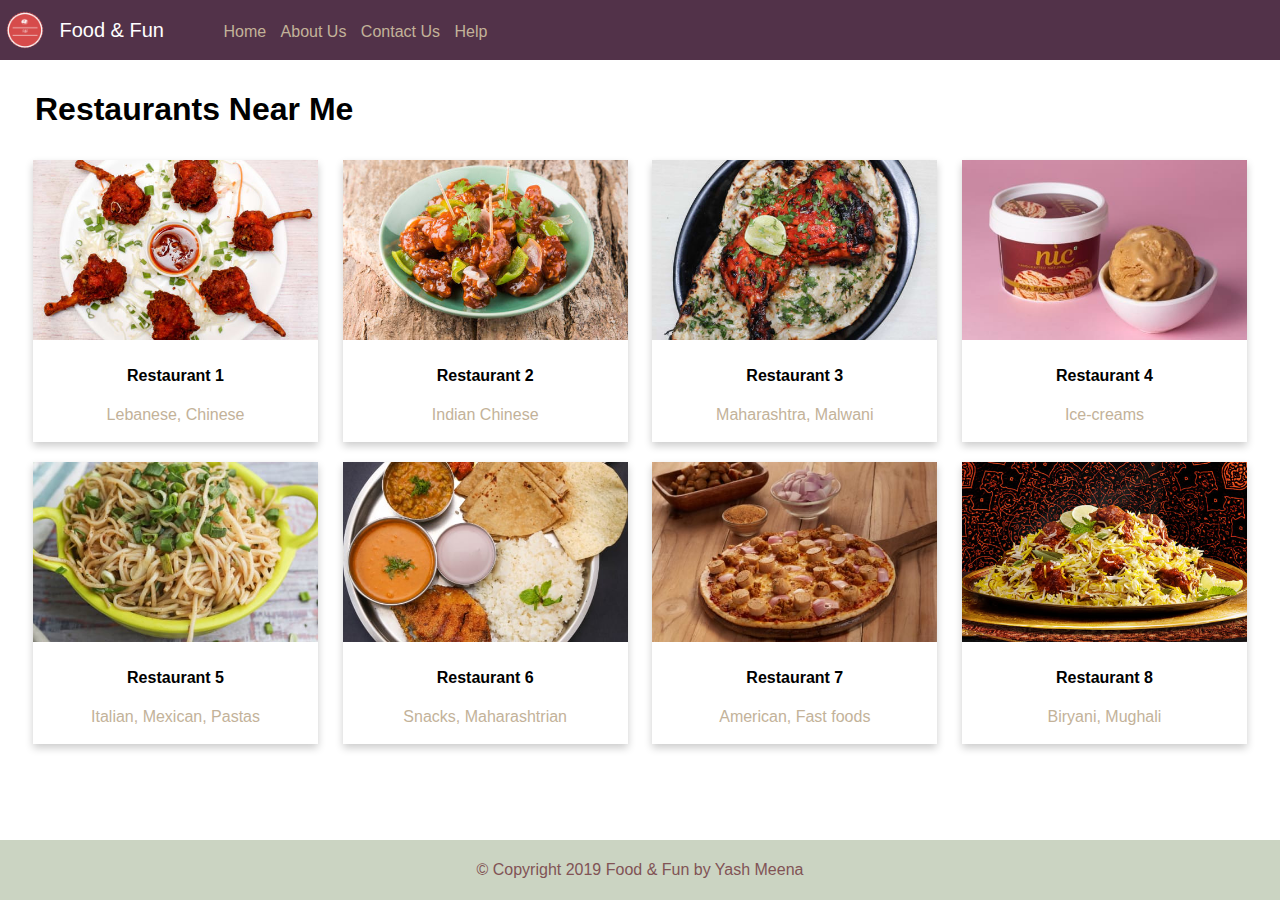
<file: index.html>
<!DOCTYPE html>
<html>
<head>
	
	<title>Food & Fun</title>
	<link rel="icon" href="./images/logo.png" type="image/png" sizes="16x16">
	<link rel="stylesheet" type="text/css" href="./css/main.css">
</head>
<body>
	<header>
		<span class="block1">
			<img src="./images/logo.png" class="logo">
			<span class="title"><a href="./index.html">Food & Fun</a></span>
		</span>
		<span class="block2">
			<span class="nav"><a href="./index.html">Home</a></span>
			<span class="nav"><a href="./aboutus.html">About Us</a></span>
			<span class="nav"><a href="./contactus.html">Contact Us</a></span>
			<span class="nav"><a href="./help.html">Help</a></span>
		</span>			
	</header>
	<div class="container">
		<h1>Restaurants Near Me</h1>
		<div class="content">
			<div class="card">
				<a href="./menu1.html">
					<img src="./images/img1.jpg" alt="Avatar" style="width:100%">
				  	<div class="card-content">
				    	<h4><b>Restaurant 1</b></h4>
				    	<p>Lebanese, Chinese</p>
				    </div>
				</a>
			  
			</div>
			<div class="card">
				<a href="./menu2.html">
			  <img src="./images/img2.jpg" alt="Avatar" style="width:100%">
			  <div class="card-content">
			    <h4><b>Restaurant 2</b></h4>
			    <p>Indian Chinese</p>
			  </div>
			  </a>
			</div>
			<div class="card">
				<a href="./menu3.html">
			  <img src="./images/img3.jpg" alt="Avatar" style="width:100%">
			  <div class="card-content">
			    <h4><b>Restaurant 3</b></h4>
			    <p>Maharashtra, Malwani</p>
			  </div>
			  </a>
			</div>
			<div class="card">
				<a href="./menu4.html">
			  <img src="./images/img4.jpg" alt="Avatar" style="width:100%">
			  <div class="card-content">
			    <h4><b>Restaurant 4</b></h4>
			    <p>Ice-creams</p>
			  </div>
			  </a>
			</div>
			<div class="card">
				<a href="./menu5.html">
			  <img src="./images/img5.jpg" alt="Avatar" style="width:100%">
			  <div class="card-content">
			    <h4><b>Restaurant 5</b></h4>
			    <p>Italian, Mexican, Pastas</p>
			  </div>
			  </a>
			</div>
			<div class="card">
				<a href="./menu6.html">
			  <img src="./images/img6.jpg" alt="Avatar" style="width:100%">
			  <div class="card-content">
			    <h4><b>Restaurant 6</b></h4>
			    <p>Snacks, Maharashtrian</p>
			  </div>
			  </a>
			</div>
			<div class="card">
				<a href="./menu7.html">
			  <img src="./images/img7.jpg" alt="Avatar" style="width:100%">
			  <div class="card-content">
			    <h4><b>Restaurant 7</b></h4>
			    <p>American, Fast foods</p>
			  </div>
			  </a>
			</div>
			<div class="card">
				<a href="./menu8.html">
			  <img src="./images/img8.jpg" alt="Avatar" style="width:100%">
			  <div class="card-content">
			    <h4><b>Restaurant 8</b></h4>
			    <p>Biryani, Mughali</p>
			  </div>
			</a>
			</div>
		</div>
	</div>
	<footer>
		<p>© Copyright 2019 Food & Fun by Yash Meena</p>
	</footer>

</body>
</html>
</file>
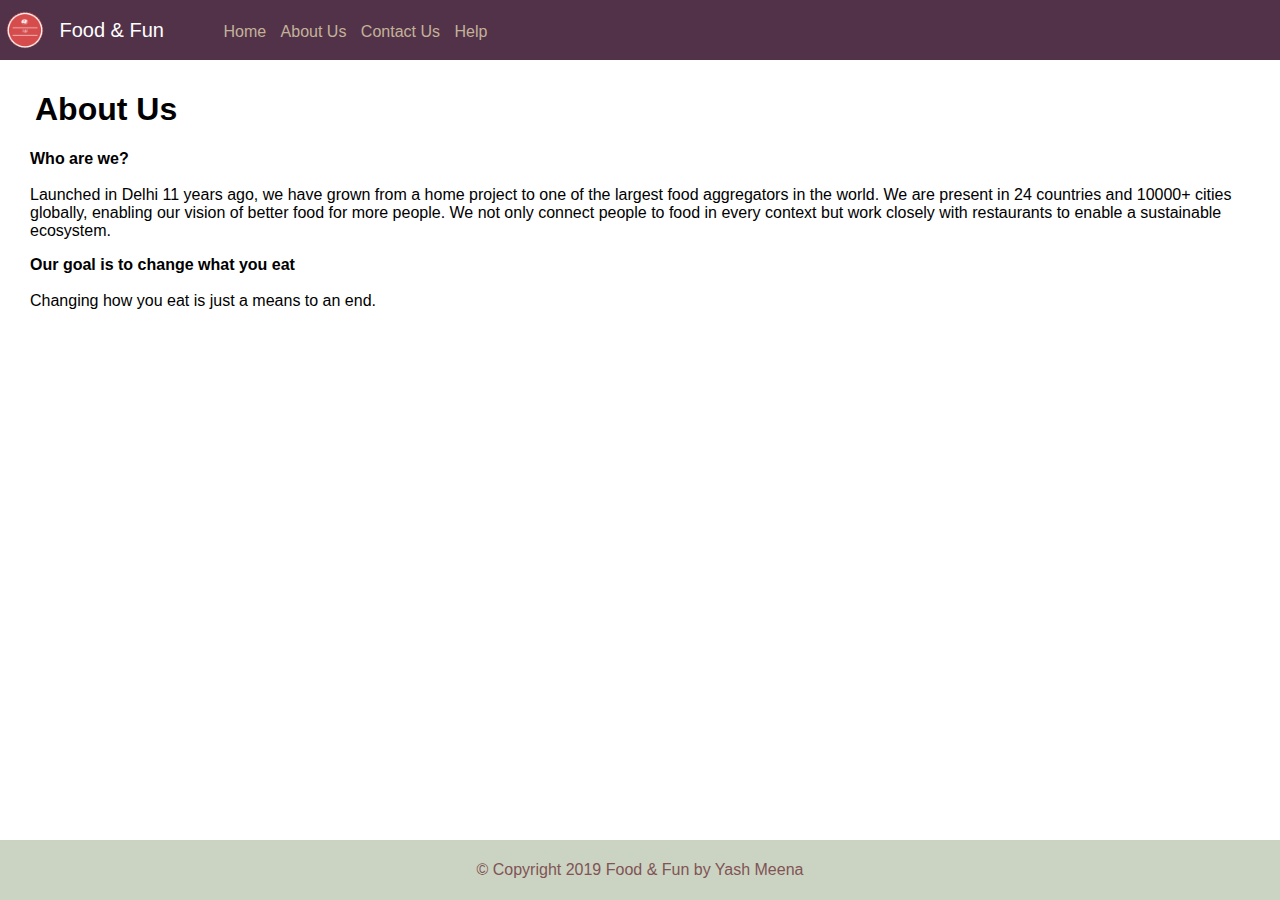
<file: aboutus.html>
<!DOCTYPE html>
<html>
<head>
	<title>Food & Fun</title>
	<link rel="icon" href="./images/logo.png" type="image/png" sizes="16x16">
	<link rel="stylesheet" type="text/css" href="./css/main.css">
</head>
<body>
	<header>
		<span class="block1">
			<img src="./images/logo.png" class="logo">
			<span class="title"><a href="./index.html">Food & Fun</a></span>
		</span>
		<span class="block2">
			<span class="nav"><a href="./index.html">Home</a></span>
			<span class="nav"><a href="./aboutus.html">About Us</a></span>
			<span class="nav"><a href="./contactus.html">Contact Us</a></span>
			<span class="nav"><a href="./help.html">Help</a></span>
		</span>			
	</header>
	<div class="container">
		<h1>About Us</h1>
		<div class="menu-content">
			<p><b>Who are we?</b><br/><br/>
Launched in Delhi 11 years ago, we have grown from a home project to one of the largest food aggregators in the world. We are present in 24 countries and 10000+ cities globally, enabling our vision of better food for more people. We not only connect people to food in every context but work closely with restaurants to enable a sustainable ecosystem.</p>
<p>
	<b>Our goal is to change what you eat</b><br/><br/>
Changing how you eat is just a means to an end.
</p>
		</div>
	</div>
	<footer>
		<p>© Copyright 2019 Food & Fun by Yash Meena</p>
	</footer>

</body>
</html>
</file>
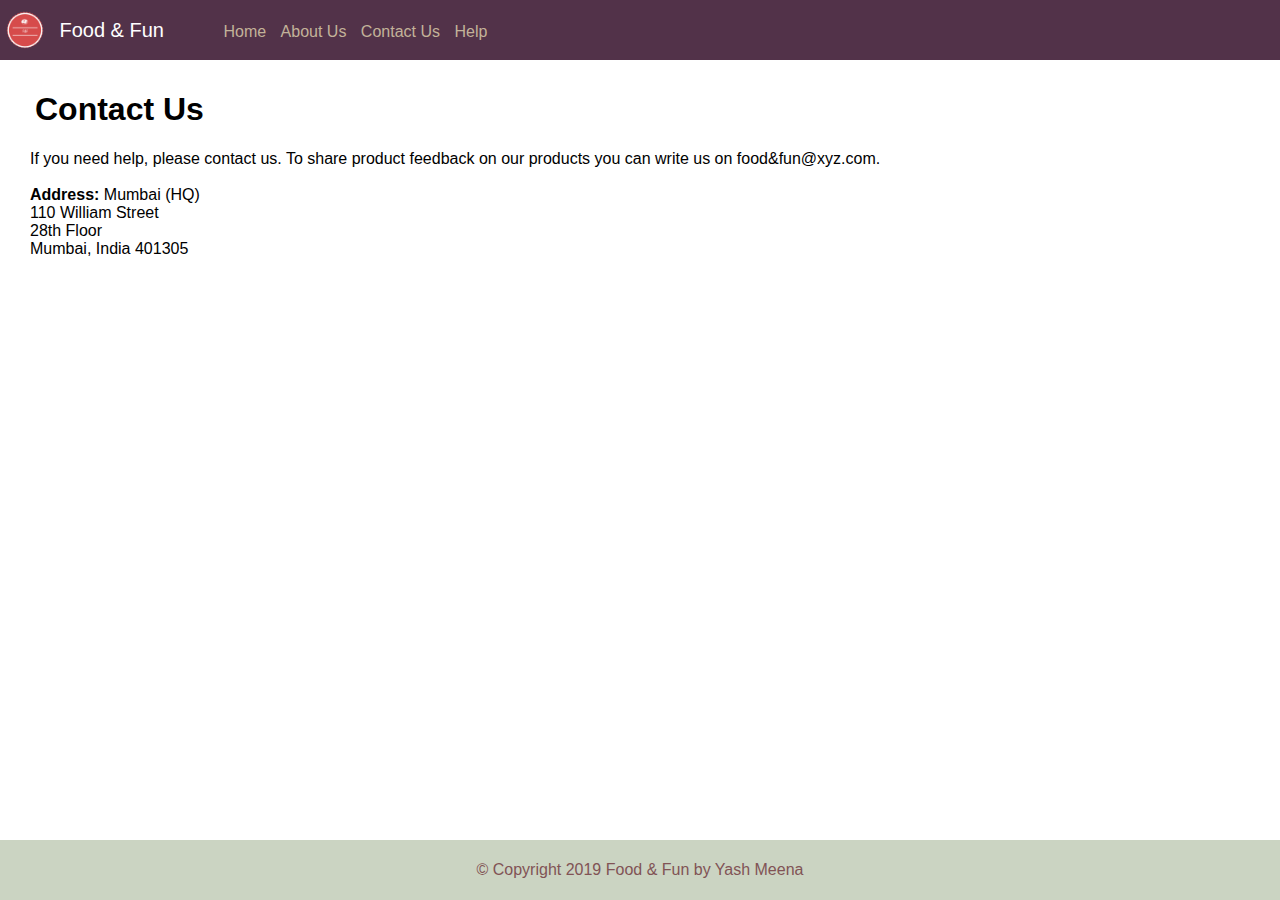
<file: contactus.html>
<!DOCTYPE html>
<html>
<head>
	<title>Food & Fun</title>
	<link rel="icon" href="./images/logo.png" type="image/png" sizes="16x16">
	<link rel="stylesheet" type="text/css" href="./css/main.css">
</head>
<body>
	<header>
		<span class="block1">
			<img src="./images/logo.png" class="logo">
			<span class="title"><a href="./index.html">Food & Fun</a></span>
		</span>
		<span class="block2">
			<span class="nav"><a href="./index.html">Home</a></span>
			<span class="nav"><a href="./aboutus.html">About Us</a></span>
			<span class="nav"><a href="./contactus.html">Contact Us</a></span>
			<span class="nav"><a href="./help.html">Help</a></span>
		</span>		
	</header>
	<div class="container">
		<h1>Contact Us</h1>
		<div class="menu-content">
			If you need help, please contact us. To share product feedback on our products you can write us on food&fun@xyz.com.<br/><br/>
			<b>Address: </b>
			Mumbai (HQ)<br/>
			110 William Street<br/>
			28th Floor<br/>
			Mumbai, India 401305
		</div>
	</div>
	<footer>
		<p>© Copyright 2019 Food & Fun by Yash Meena</p>
	</footer>

</body>
</html>
</file>
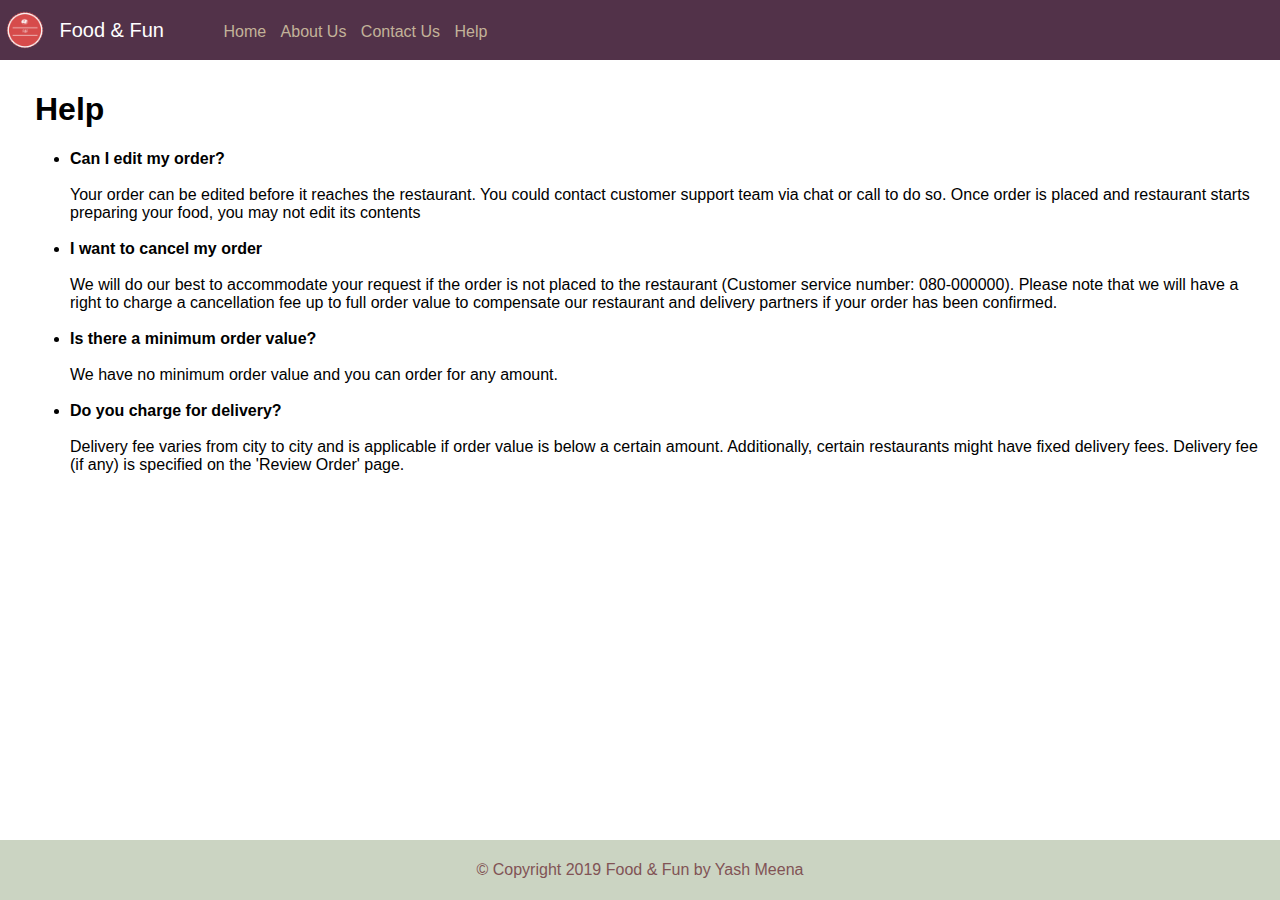
<file: help.html>
<!DOCTYPE html>
<html>
<head>
	<title>Food & Fun</title>
	<link rel="icon" href="./images/logo.png" type="image/png" sizes="16x16">
	<link rel="stylesheet" type="text/css" href="./css/main.css">
</head>
<body>
	<header>
		<span class="block1">
			<img src="./images/logo.png" class="logo">
			<span class="title"><a href="./index.html">Food & Fun</a></span>
		</span>
		<span class="block2">
			<span class="nav"><a href="./index.html">Home</a></span>
			<span class="nav"><a href="./aboutus.html">About Us</a></span>
			<span class="nav"><a href="./contactus.html">Contact Us</a></span>
			<span class="nav"><a href="./help.html">Help</a></span>
		</span>			
	</header>
	<div class="container">
		<h1>Help</h1>
		<div class="menu-content">
			<ul>
				<li><b>Can I edit my order?</b><br/><br/>
Your order can be edited before it reaches the restaurant. You could contact customer support team via chat or call to do so. Once order is placed and restaurant starts preparing your food, you may not edit its contents<br/><br/></li>
<li><b>I want to cancel my order</b><br/><br/>
We will do our best to accommodate your request if the order is not placed to the restaurant (Customer service number: 080-000000). Please note that we will have a right to charge a cancellation fee up to full order value to compensate our restaurant and delivery partners if your order has been confirmed.<br/><br/></li>
<li><b>Is there a minimum order value?</b><br/><br/>
We have no minimum order value and you can order for any amount.<br/><br/></li>
<li><b>Do you charge for delivery?</b><br/><br/>
Delivery fee varies from city to city and is applicable if order value is below a certain amount. Additionally, certain restaurants might have fixed delivery fees. Delivery fee (if any) is specified on the 'Review Order' page.</li>
				
			</ul>
		</div>
	</div>
	<footer>
		<p>© Copyright 2019 Food & Fun by Yash Meena</p>
	</footer>

</body>
</html>
</file>
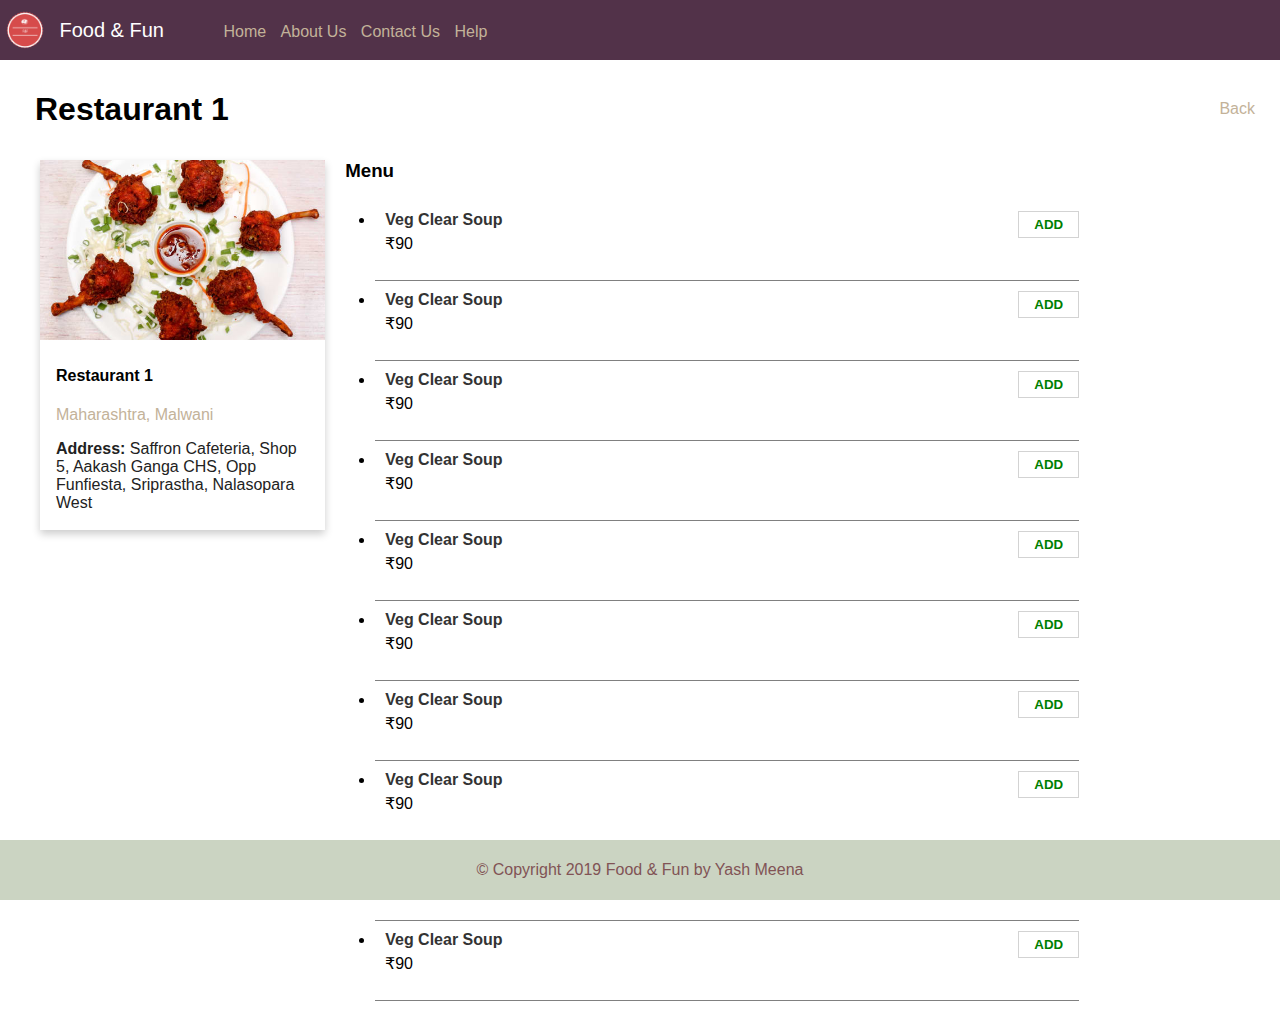
<file: menu1.html>
<!DOCTYPE html>
<html>
<head>
	<title>Food & Fun</title>
	<link rel="icon" href="./images/logo.png" type="image/png" sizes="16x16">
	<link rel="stylesheet" type="text/css" href="./css/main.css">
</head>
<body>
	<header>
		<span class="block1">
			<img src="./images/logo.png" class="logo">
			<span class="title"><a href="./index.html">Food & Fun</a></span>
		</span>
		<span class="block2">
			<span class="nav"><a href="./index.html">Home</a></span>
			<span class="nav"><a href="./aboutus.html">About Us</a></span>
			<span class="nav"><a href="./contactus.html">Contact Us</a></span>
			<span class="nav"><a href="./help.html">Help</a></span>
		</span>			
	</header>
	<div class="container">
		<h1>Restaurant 1</h1>
		<a href="./index.html" class="back">Back</a>
		<div class="menu-content">
			<span class="column1">
				<div class="card">
				  <img src="./images/img1.jpg" alt="Avatar" style="width:100%">
				  <div class="card-content">
				    <h4><b>Restaurant 1</b></h4>
				    <p>Maharashtra, Malwani</p>
				    <p class="info"><b>Address:</b> Saffron Cafeteria, Shop 5, Aakash Ganga CHS, Opp Funfiesta, Sriprastha, Nalasopara West</p>
				  </div>
				</div>
			</span>
			<span class="column2">
				<h3>Menu</h3>
				<div class="menu-items">
					<ul>
						<li><span class="item-name">Veg Clear Soup</span><button>ADD</button><div class="item-price">&#8377;90</div></li>
						<li><span class="item-name">Veg Clear Soup</span><button>ADD</button><div class="item-price">&#8377;90</div></li>
						<li><span class="item-name">Veg Clear Soup</span><button>ADD</button><div class="item-price">&#8377;90</div></li>
						<li><span class="item-name">Veg Clear Soup</span><button>ADD</button><div class="item-price">&#8377;90</div></li>
						<li><span class="item-name">Veg Clear Soup</span><button>ADD</button><div class="item-price">&#8377;90</div></li>
						<li><span class="item-name">Veg Clear Soup</span><button>ADD</button><div class="item-price">&#8377;90</div></li>
						<li><span class="item-name">Veg Clear Soup</span><button>ADD</button><div class="item-price">&#8377;90</div></li>
						<li><span class="item-name">Veg Clear Soup</span><button>ADD</button><div class="item-price">&#8377;90</div></li>
						<li><span class="item-name">Veg Clear Soup</span><button>ADD</button><div class="item-price">&#8377;90</div></li>
						<li><span class="item-name">Veg Clear Soup</span><button>ADD</button><div class="item-price">&#8377;90</div></li>
						
					</ul>


				</div>
			</span>
		</div>
	</div>
	<footer>
		<p>© Copyright 2019 Food & Fun by Yash Meena</p>
	</footer>

</body>
</html>
</file>
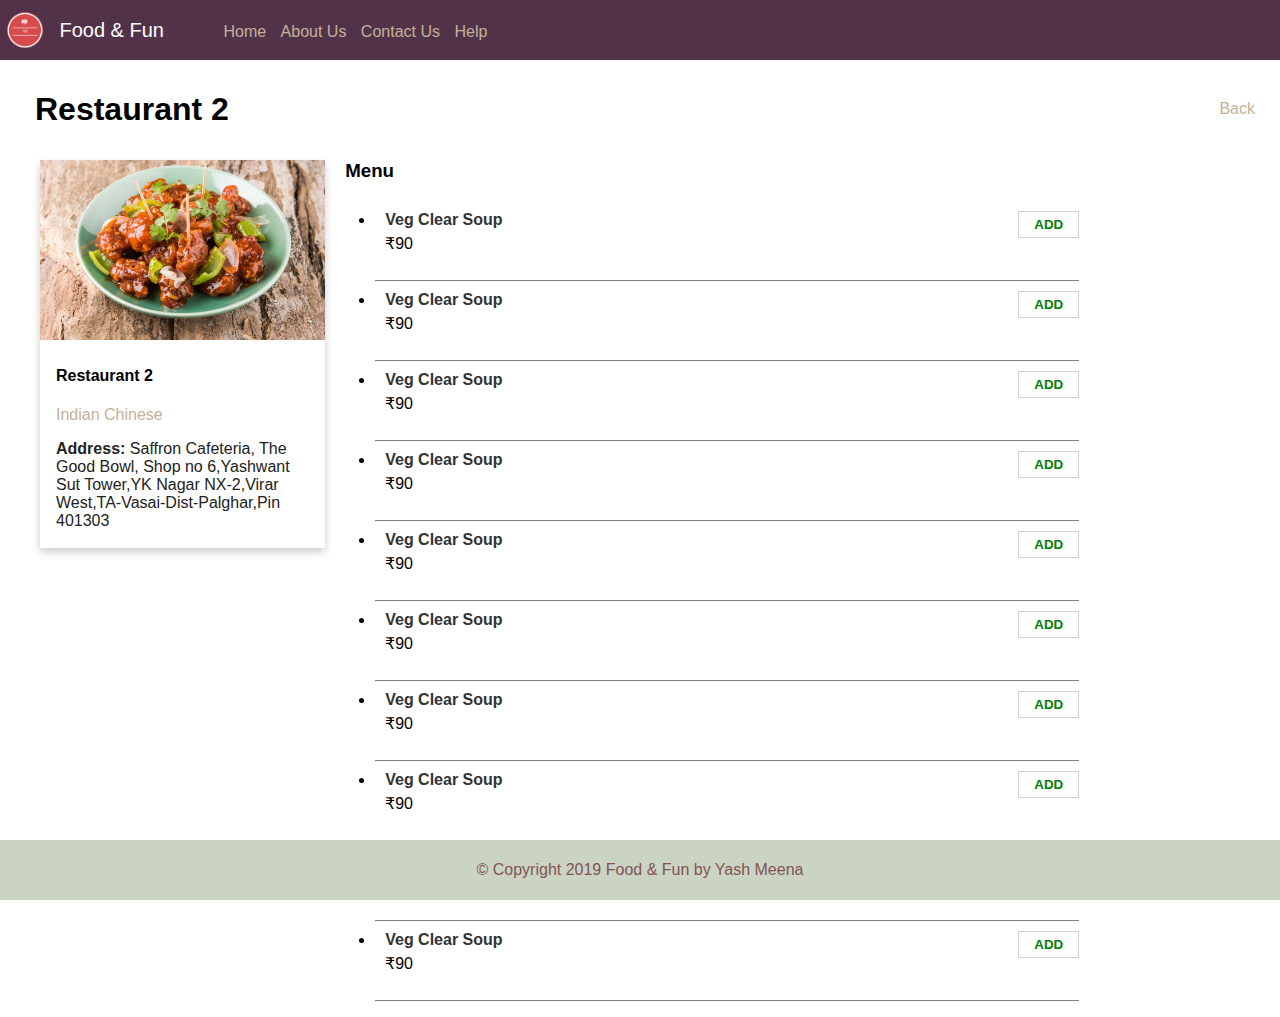
<file: menu2.html>
<!DOCTYPE html>
<html>
<head>
	<title>Food & Fun</title>
	<link rel="icon" href="./images/logo.png" type="image/png" sizes="16x16">
	<link rel="stylesheet" type="text/css" href="./css/main.css">
</head>
<body>
	<header>
		<span class="block1">
			<img src="./images/logo.png" class="logo">
			<span class="title"><a href="./index.html">Food & Fun</a></span>
		</span>
		<span class="block2">
			<span class="nav"><a href="./index.html">Home</a></span>
			<span class="nav"><a href="./aboutus.html">About Us</a></span>
			<span class="nav"><a href="./contactus.html">Contact Us</a></span>
			<span class="nav"><a href="./help.html">Help</a></span>
		</span>			
	</header>
	<div class="container">
		<h1>Restaurant 2</h1>
		<a href="./index.html" class="back">Back</a>
		<div class="menu-content">
			<span class="column1">
				<div class="card">
				  <img src="./images/img2.jpg" alt="Avatar" style="width:100%">
				  <div class="card-content">
				    <h4><b>Restaurant 2</b></h4>
				    <p>Indian Chinese</p>
				    <p class="info"><b>Address:</b> Saffron Cafeteria, The Good Bowl, Shop no 6,Yashwant Sut Tower,YK Nagar NX-2,Virar West,TA-Vasai-Dist-Palghar,Pin 401303</p>
				  </div>
				</div>
			</span>
			<span class="column2">
				<h3>Menu</h3>
				<div class="menu-items">
					<ul>
						<li><span class="item-name">Veg Clear Soup</span><button>ADD</button><div class="item-price">&#8377;90</div></li>
						<li><span class="item-name">Veg Clear Soup</span><button>ADD</button><div class="item-price">&#8377;90</div></li>
						<li><span class="item-name">Veg Clear Soup</span><button>ADD</button><div class="item-price">&#8377;90</div></li>
						<li><span class="item-name">Veg Clear Soup</span><button>ADD</button><div class="item-price">&#8377;90</div></li>
						<li><span class="item-name">Veg Clear Soup</span><button>ADD</button><div class="item-price">&#8377;90</div></li>
						<li><span class="item-name">Veg Clear Soup</span><button>ADD</button><div class="item-price">&#8377;90</div></li>
						<li><span class="item-name">Veg Clear Soup</span><button>ADD</button><div class="item-price">&#8377;90</div></li>
						<li><span class="item-name">Veg Clear Soup</span><button>ADD</button><div class="item-price">&#8377;90</div></li>
						<li><span class="item-name">Veg Clear Soup</span><button>ADD</button><div class="item-price">&#8377;90</div></li>
						<li><span class="item-name">Veg Clear Soup</span><button>ADD</button><div class="item-price">&#8377;90</div></li>
						
					</ul>


				</div>
			</span>
		</div>
	</div>
	<footer>
		<p>© Copyright 2019 Food & Fun by Yash Meena</p>
	</footer>

</body>
</html>
</file>
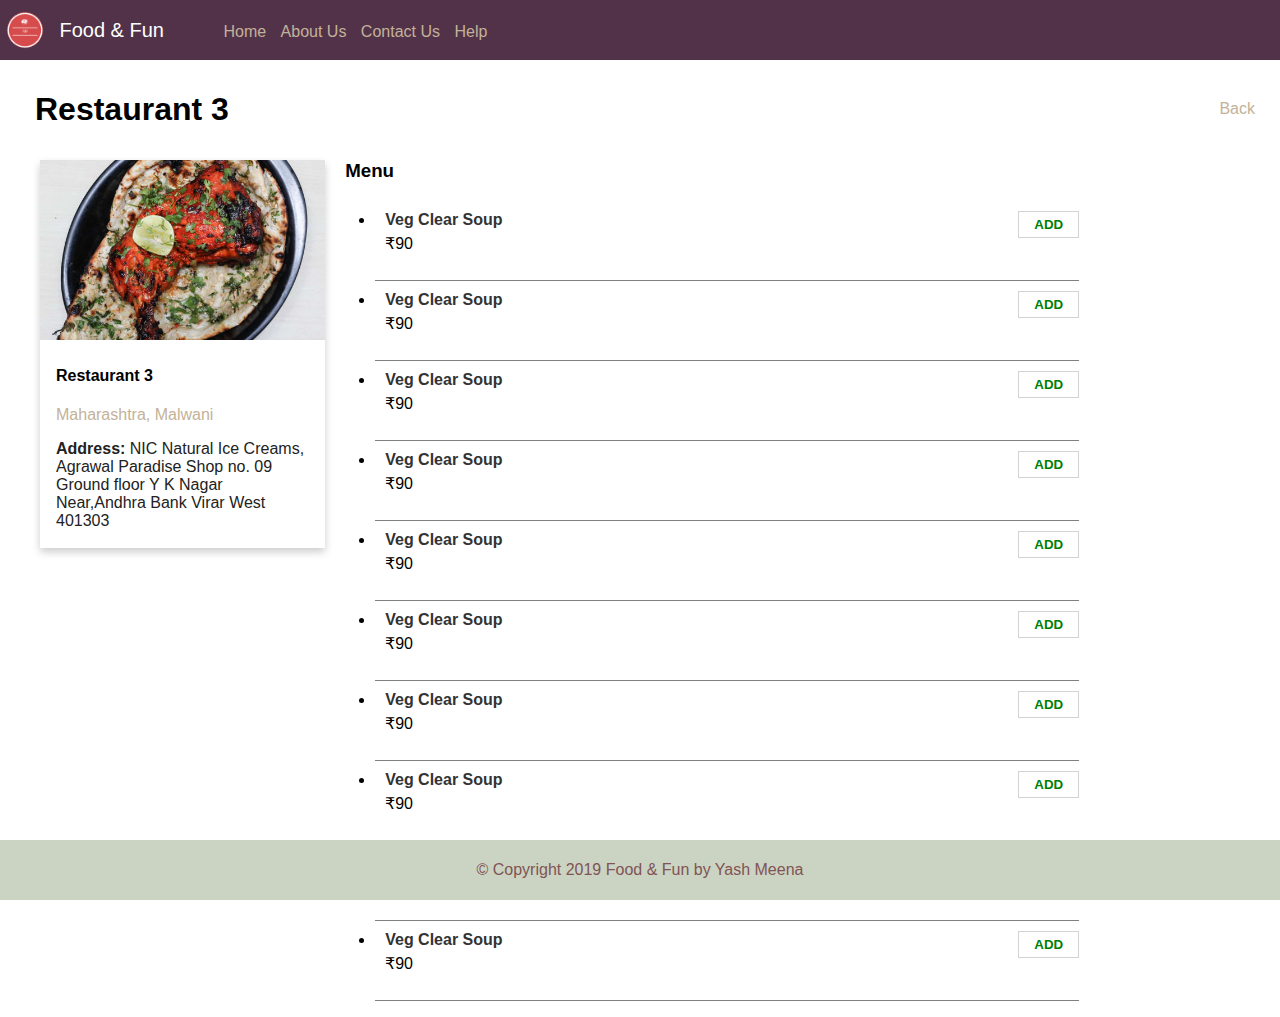
<file: menu3.html>
<!DOCTYPE html>
<html>
<head>
	<title>Food & Fun</title>
	<link rel="icon" href="./images/logo.png" type="image/png" sizes="16x16">
	<link rel="stylesheet" type="text/css" href="./css/main.css">
</head>
<body>
	<header>
		<span class="block1">
			<img src="./images/logo.png" class="logo">
			<span class="title"><a href="./index.html">Food & Fun</a></span>
		</span>
		<span class="block2">
			<span class="nav"><a href="./index.html">Home</a></span>
			<span class="nav"><a href="./aboutus.html">About Us</a></span>
			<span class="nav"><a href="./contactus.html">Contact Us</a></span>
			<span class="nav"><a href="./help.html">Help</a></span>
		</span>			
	</header>
	<div class="container">
		<h1>Restaurant 3</h1>
		<a href="./index.html" class="back">Back</a>
		<div class="menu-content">
			<span class="column1">
				<div class="card">
				  <img src="./images/img3.jpg" alt="Avatar" style="width:100%">
				  <div class="card-content">
				    <h4><b>Restaurant 3</b></h4>
				    <p>Maharashtra, Malwani</p>
				    <p class="info"><b>Address:</b> NIC Natural Ice Creams, Agrawal Paradise Shop no. 09 Ground floor Y K Nagar Near,Andhra Bank Virar West 401303</p>
				  </div>
				</div>
			</span>
			<span class="column2">
				<h3>Menu</h3>
				<div class="menu-items">
					<ul>
						<li><span class="item-name">Veg Clear Soup</span><button>ADD</button><div class="item-price">&#8377;90</div></li>
						<li><span class="item-name">Veg Clear Soup</span><button>ADD</button><div class="item-price">&#8377;90</div></li>
						<li><span class="item-name">Veg Clear Soup</span><button>ADD</button><div class="item-price">&#8377;90</div></li>
						<li><span class="item-name">Veg Clear Soup</span><button>ADD</button><div class="item-price">&#8377;90</div></li>
						<li><span class="item-name">Veg Clear Soup</span><button>ADD</button><div class="item-price">&#8377;90</div></li>
						<li><span class="item-name">Veg Clear Soup</span><button>ADD</button><div class="item-price">&#8377;90</div></li>
						<li><span class="item-name">Veg Clear Soup</span><button>ADD</button><div class="item-price">&#8377;90</div></li>
						<li><span class="item-name">Veg Clear Soup</span><button>ADD</button><div class="item-price">&#8377;90</div></li>
						<li><span class="item-name">Veg Clear Soup</span><button>ADD</button><div class="item-price">&#8377;90</div></li>
						<li><span class="item-name">Veg Clear Soup</span><button>ADD</button><div class="item-price">&#8377;90</div></li>
						
					</ul>


				</div>
			</span>
		</div>
	</div>
	<footer>
		<p>© Copyright 2019 Food & Fun by Yash Meena</p>
	</footer>

</body>
</html>
</file>
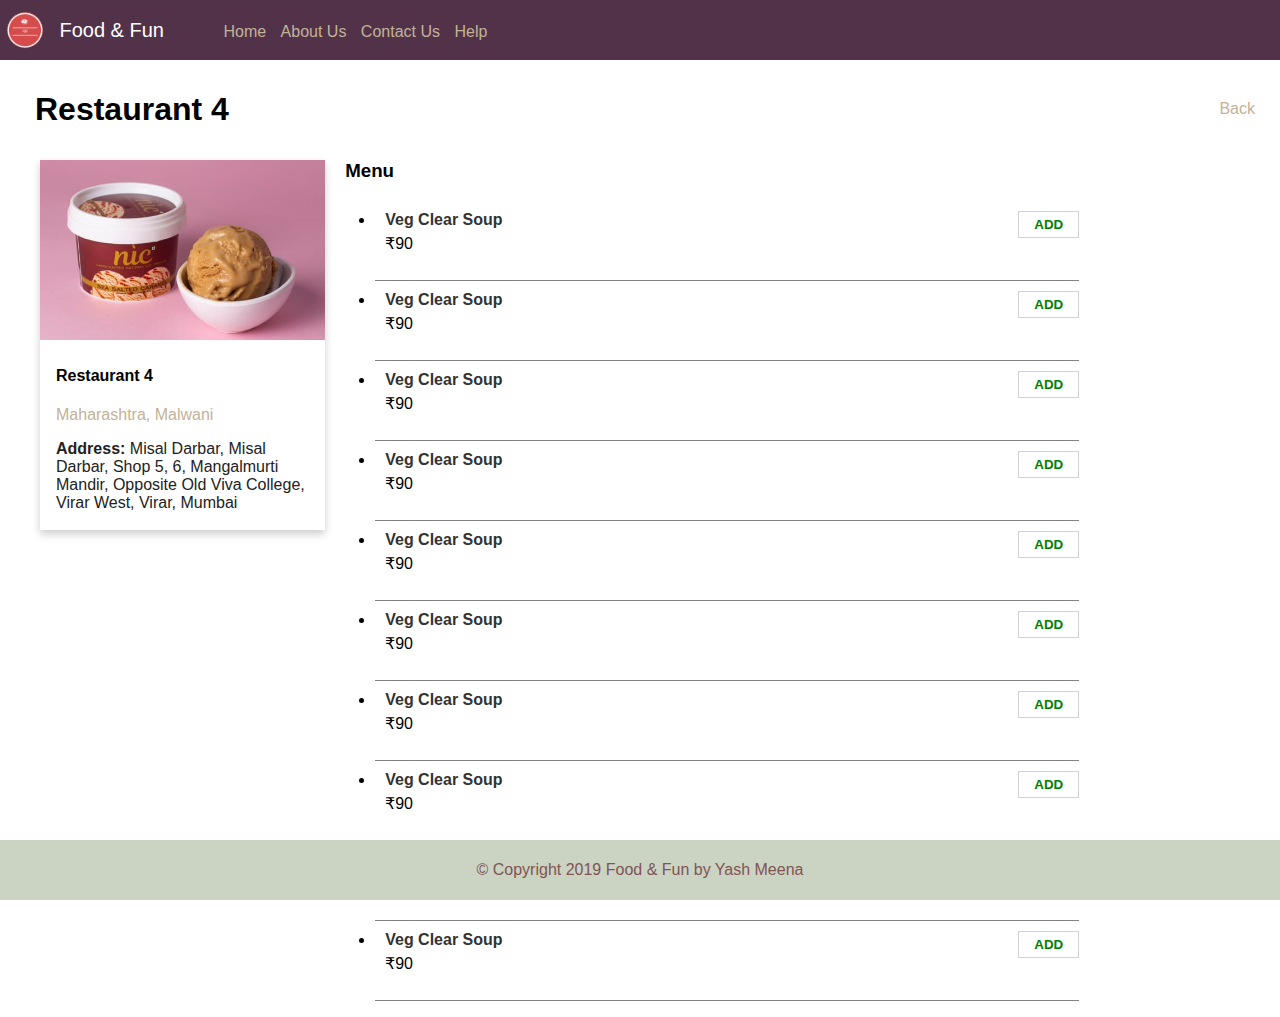
<file: menu4.html>
<!DOCTYPE html>
<html>
<head>
	<title>Food & Fun</title>
	<link rel="icon" href="./images/logo.png" type="image/png" sizes="16x16">
	<link rel="stylesheet" type="text/css" href="./css/main.css">
</head>
<body>
	<header>
		<span class="block1">
			<img src="./images/logo.png" class="logo">
			<span class="title"><a href="./index.html">Food & Fun</a></span>
		</span>
		<span class="block2">
			<span class="nav"><a href="./index.html">Home</a></span>
			<span class="nav"><a href="./aboutus.html">About Us</a></span>
			<span class="nav"><a href="./contactus.html">Contact Us</a></span>
			<span class="nav"><a href="./help.html">Help</a></span>
		</span>			
	</header>
	<div class="container">
		<h1>Restaurant 4</h1>
		<a href="./index.html" class="back">Back</a>
		<div class="menu-content">
			<span class="column1">
				<div class="card">
				  <img src="./images/img4.jpg" alt="Avatar" style="width:100%">
				  <div class="card-content">
				    <h4><b>Restaurant 4</b></h4>
				    <p>Maharashtra, Malwani</p>
				    <p class="info"><b>Address:</b> Misal Darbar, Misal Darbar, Shop 5, 6, Mangalmurti Mandir, Opposite Old Viva College, Virar West, Virar, Mumbai</p>
				  </div>
				</div>
			</span>
			<span class="column2">
				<h3>Menu</h3>
				<div class="menu-items">
					<ul>
						<li><span class="item-name">Veg Clear Soup</span><button>ADD</button><div class="item-price">&#8377;90</div></li>
						<li><span class="item-name">Veg Clear Soup</span><button>ADD</button><div class="item-price">&#8377;90</div></li>
						<li><span class="item-name">Veg Clear Soup</span><button>ADD</button><div class="item-price">&#8377;90</div></li>
						<li><span class="item-name">Veg Clear Soup</span><button>ADD</button><div class="item-price">&#8377;90</div></li>
						<li><span class="item-name">Veg Clear Soup</span><button>ADD</button><div class="item-price">&#8377;90</div></li>
						<li><span class="item-name">Veg Clear Soup</span><button>ADD</button><div class="item-price">&#8377;90</div></li>
						<li><span class="item-name">Veg Clear Soup</span><button>ADD</button><div class="item-price">&#8377;90</div></li>
						<li><span class="item-name">Veg Clear Soup</span><button>ADD</button><div class="item-price">&#8377;90</div></li>
						<li><span class="item-name">Veg Clear Soup</span><button>ADD</button><div class="item-price">&#8377;90</div></li>
						<li><span class="item-name">Veg Clear Soup</span><button>ADD</button><div class="item-price">&#8377;90</div></li>
						
					</ul>


				</div>
			</span>
		</div>
	</div>
	<footer>
		<p>© Copyright 2019 Food & Fun by Yash Meena</p>
	</footer>

</body>
</html>
</file>
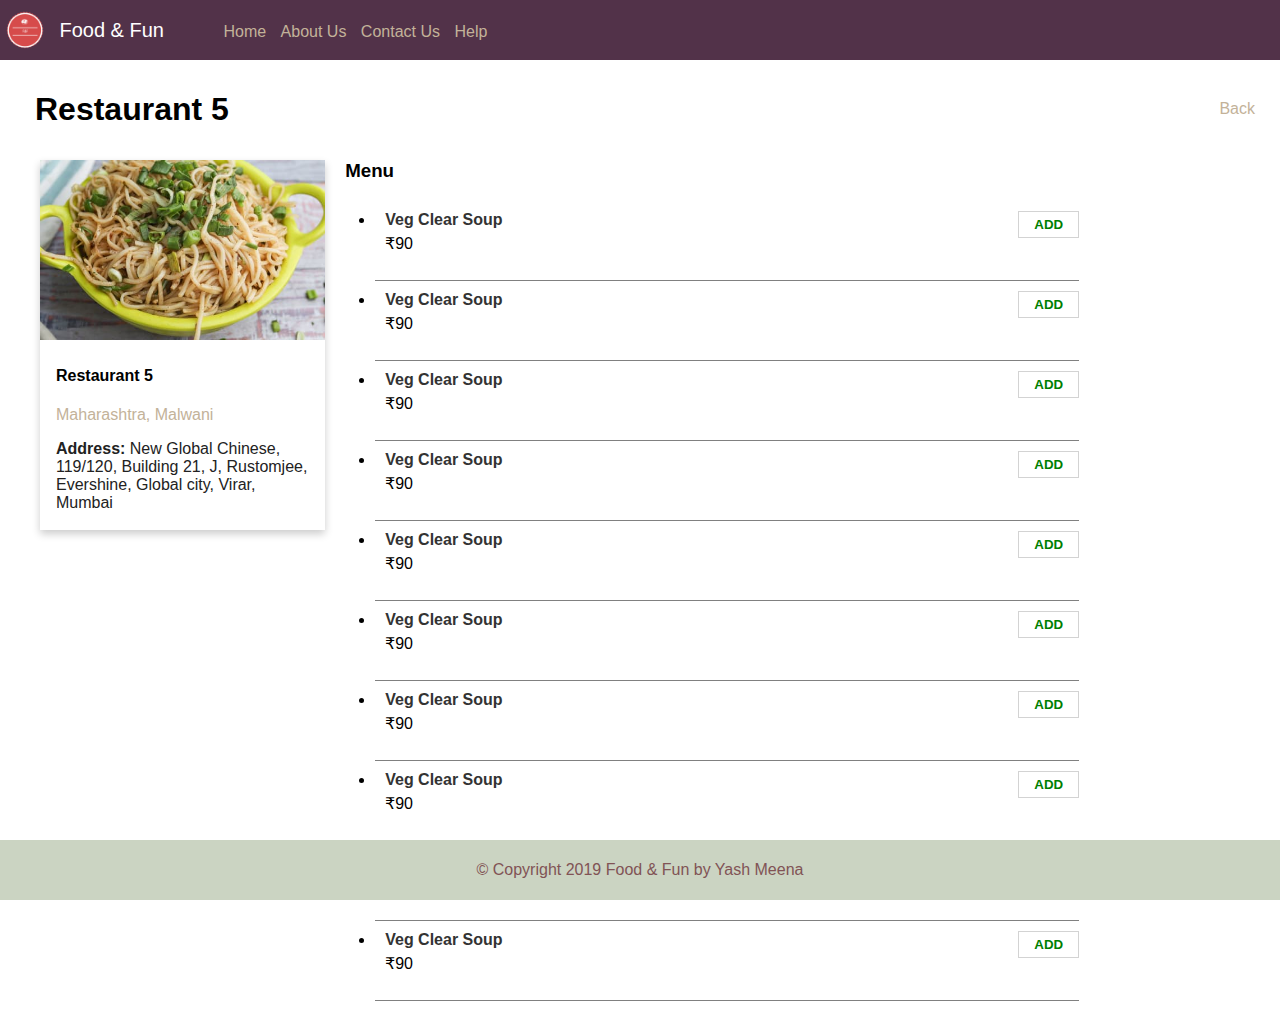
<file: menu5.html>
<!DOCTYPE html>
<html>
<head>
	<title>Food & Fun</title>
	<link rel="icon" href="./images/logo.png" type="image/png" sizes="16x16">
	<link rel="stylesheet" type="text/css" href="./css/main.css">
</head>
<body>
	<header>
		<span class="block1">
			<img src="./images/logo.png" class="logo">
			<span class="title"><a href="./index.html">Food & Fun</a></span>
		</span>
		<span class="block2">
			<span class="nav"><a href="./index.html">Home</a></span>
			<span class="nav"><a href="./aboutus.html">About Us</a></span>
			<span class="nav"><a href="./contactus.html">Contact Us</a></span>
			<span class="nav"><a href="./help.html">Help</a></span>
		</span>			
	</header>
	<div class="container">
		<h1>Restaurant 5</h1>
		<a href="./index.html" class="back">Back</a>
		<div class="menu-content">
			<span class="column1">
				<div class="card">
				  <img src="./images/img5.jpg" alt="Avatar" style="width:100%">
				  <div class="card-content">
				    <h4><b>Restaurant 5</b></h4>
				    <p>Maharashtra, Malwani</p>
				    <p class="info"><b>Address:</b> New Global Chinese, 119/120, Building 21, J, Rustomjee, Evershine, Global city, Virar, Mumbai</p>
				  </div>
				</div>
			</span>
			<span class="column2">
				<h3>Menu</h3>
				<div class="menu-items">
					<ul>
						<li><span class="item-name">Veg Clear Soup</span><button>ADD</button><div class="item-price">&#8377;90</div></li>
						<li><span class="item-name">Veg Clear Soup</span><button>ADD</button><div class="item-price">&#8377;90</div></li>
						<li><span class="item-name">Veg Clear Soup</span><button>ADD</button><div class="item-price">&#8377;90</div></li>
						<li><span class="item-name">Veg Clear Soup</span><button>ADD</button><div class="item-price">&#8377;90</div></li>
						<li><span class="item-name">Veg Clear Soup</span><button>ADD</button><div class="item-price">&#8377;90</div></li>
						<li><span class="item-name">Veg Clear Soup</span><button>ADD</button><div class="item-price">&#8377;90</div></li>
						<li><span class="item-name">Veg Clear Soup</span><button>ADD</button><div class="item-price">&#8377;90</div></li>
						<li><span class="item-name">Veg Clear Soup</span><button>ADD</button><div class="item-price">&#8377;90</div></li>
						<li><span class="item-name">Veg Clear Soup</span><button>ADD</button><div class="item-price">&#8377;90</div></li>
						<li><span class="item-name">Veg Clear Soup</span><button>ADD</button><div class="item-price">&#8377;90</div></li>
						
					</ul>


				</div>
			</span>
		</div>
	</div>
	<footer>
		<p>© Copyright 2019 Food & Fun by Yash Meena</p>
	</footer>

</body>
</html>
</file>
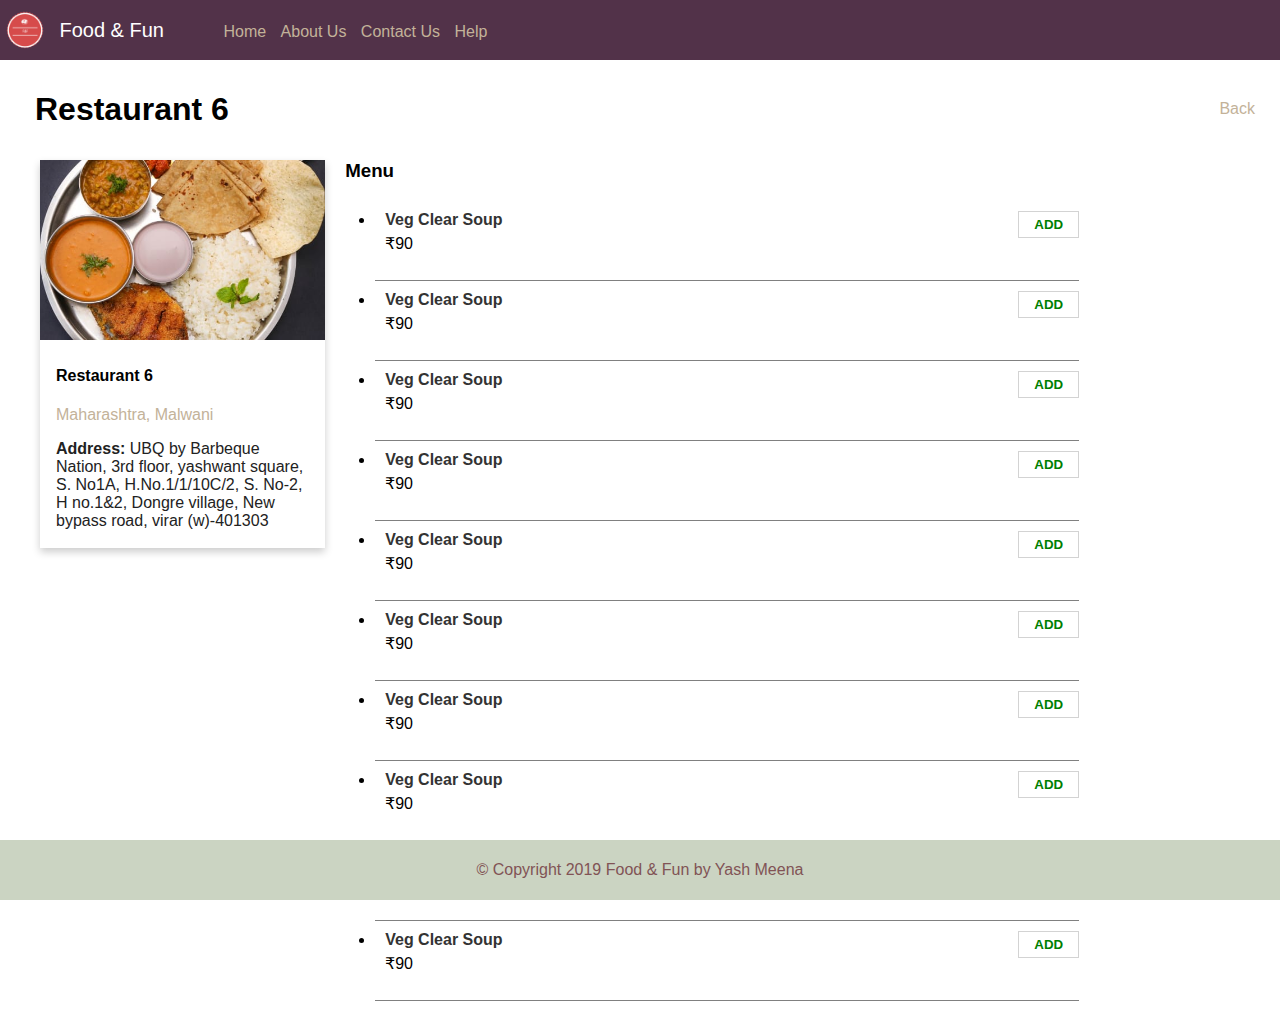
<file: menu6.html>
<!DOCTYPE html>
<html>
<head>
	<title>Food & Fun</title>
	<link rel="icon" href="./images/logo.png" type="image/png" sizes="16x16">
	<link rel="stylesheet" type="text/css" href="./css/main.css">
</head>
<body>
	<header>
		<span class="block1">
			<img src="./images/logo.png" class="logo">
			<span class="title"><a href="./index.html">Food & Fun</a></span>
		</span>
		<span class="block2">
			<span class="nav"><a href="./index.html">Home</a></span>
			<span class="nav"><a href="./aboutus.html">About Us</a></span>
			<span class="nav"><a href="./contactus.html">Contact Us</a></span>
			<span class="nav"><a href="./help.html">Help</a></span>
		</span>			
	</header>
	<div class="container">
		<h1>Restaurant 6</h1>
		<a href="./index.html" class="back">Back</a>
		<div class="menu-content">
			<span class="column1">
				<div class="card">
				  <img src="./images/img6.jpg" alt="Avatar" style="width:100%">
				  <div class="card-content">
				    <h4><b>Restaurant 6</b></h4>
				    <p>Maharashtra, Malwani</p>
				    <p class="info"><b>Address:</b> UBQ by Barbeque Nation, 3rd floor, yashwant square, S. No1A, H.No.1/1/10C/2, S. No-2, H no.1&2, Dongre village, New bypass road, virar (w)-401303</p>
				  </div>
				</div>
			</span>
			<span class="column2">
				<h3>Menu</h3>
				<div class="menu-items">
					<ul>
						<li><span class="item-name">Veg Clear Soup</span><button>ADD</button><div class="item-price">&#8377;90</div></li>
						<li><span class="item-name">Veg Clear Soup</span><button>ADD</button><div class="item-price">&#8377;90</div></li>
						<li><span class="item-name">Veg Clear Soup</span><button>ADD</button><div class="item-price">&#8377;90</div></li>
						<li><span class="item-name">Veg Clear Soup</span><button>ADD</button><div class="item-price">&#8377;90</div></li>
						<li><span class="item-name">Veg Clear Soup</span><button>ADD</button><div class="item-price">&#8377;90</div></li>
						<li><span class="item-name">Veg Clear Soup</span><button>ADD</button><div class="item-price">&#8377;90</div></li>
						<li><span class="item-name">Veg Clear Soup</span><button>ADD</button><div class="item-price">&#8377;90</div></li>
						<li><span class="item-name">Veg Clear Soup</span><button>ADD</button><div class="item-price">&#8377;90</div></li>
						<li><span class="item-name">Veg Clear Soup</span><button>ADD</button><div class="item-price">&#8377;90</div></li>
						<li><span class="item-name">Veg Clear Soup</span><button>ADD</button><div class="item-price">&#8377;90</div></li>
						
					</ul>


				</div>
			</span>
		</div>
	</div>
	<footer>
		<p>© Copyright 2019 Food & Fun by Yash Meena</p>
	</footer>

</body>
</html>
</file>
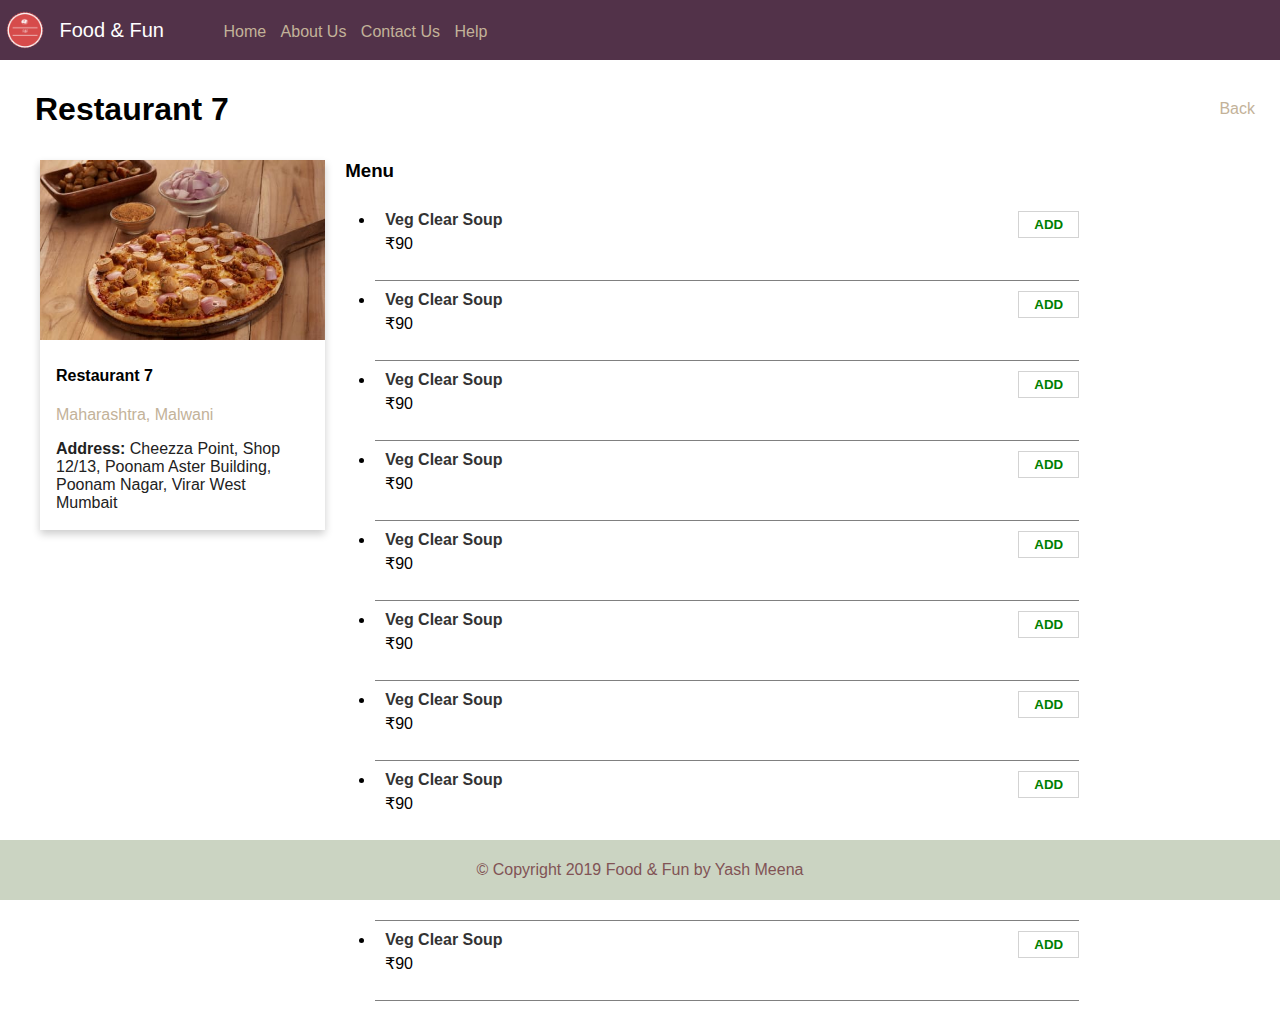
<file: menu7.html>
<!DOCTYPE html>
<html>
<head>
	<title>Food & Fun</title>
	<link rel="icon" href="./images/logo.png" type="image/png" sizes="16x16">
	<link rel="stylesheet" type="text/css" href="./css/main.css">
</head>
<body>
	<header>
		<span class="block1">
			<img src="./images/logo.png" class="logo">
			<span class="title"><a href="./index.html">Food & Fun</a></span>
		</span>
		<span class="block2">
			<span class="nav"><a href="./index.html">Home</a></span>
			<span class="nav"><a href="./aboutus.html">About Us</a></span>
			<span class="nav"><a href="./contactus.html">Contact Us</a></span>
			<span class="nav"><a href="./help.html">Help</a></span>
		</span>			
	</header>
	<div class="container">
		<h1>Restaurant 7</h1>
		<a href="./index.html" class="back">Back</a>
		<div class="menu-content">
			<span class="column1">
				<div class="card">
				  <img src="./images/img7.jpg" alt="Avatar" style="width:100%">
				  <div class="card-content">
				    <h4><b>Restaurant 7</b></h4>
				    <p>Maharashtra, Malwani</p>
				    <p class="info"><b>Address:</b> Cheezza Point, Shop 12/13, Poonam Aster Building, Poonam Nagar, Virar West Mumbait</p>
				  </div>
				</div>
			</span>
			<span class="column2">
				<h3>Menu</h3>
				<div class="menu-items">
					<ul>
						<li><span class="item-name">Veg Clear Soup</span><button>ADD</button><div class="item-price">&#8377;90</div></li>
						<li><span class="item-name">Veg Clear Soup</span><button>ADD</button><div class="item-price">&#8377;90</div></li>
						<li><span class="item-name">Veg Clear Soup</span><button>ADD</button><div class="item-price">&#8377;90</div></li>
						<li><span class="item-name">Veg Clear Soup</span><button>ADD</button><div class="item-price">&#8377;90</div></li>
						<li><span class="item-name">Veg Clear Soup</span><button>ADD</button><div class="item-price">&#8377;90</div></li>
						<li><span class="item-name">Veg Clear Soup</span><button>ADD</button><div class="item-price">&#8377;90</div></li>
						<li><span class="item-name">Veg Clear Soup</span><button>ADD</button><div class="item-price">&#8377;90</div></li>
						<li><span class="item-name">Veg Clear Soup</span><button>ADD</button><div class="item-price">&#8377;90</div></li>
						<li><span class="item-name">Veg Clear Soup</span><button>ADD</button><div class="item-price">&#8377;90</div></li>
						<li><span class="item-name">Veg Clear Soup</span><button>ADD</button><div class="item-price">&#8377;90</div></li>
						
					</ul>


				</div>
			</span>
		</div>
	</div>
	<footer>
		<p>© Copyright 2019 Food & Fun by Yash Meena</p>
	</footer>

</body>
</html>
</file>
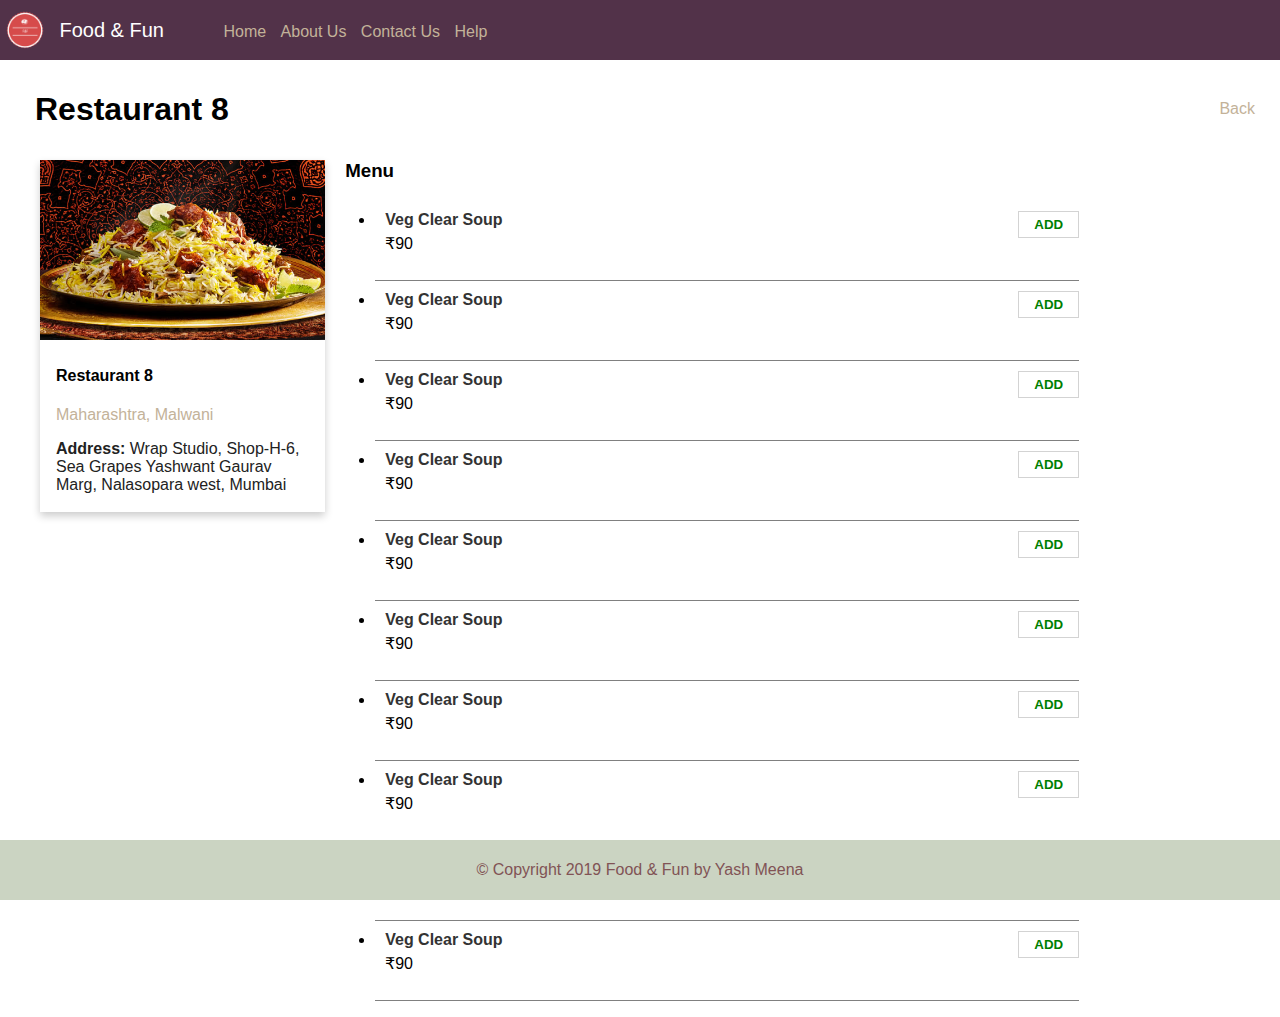
<file: menu8.html>
<!DOCTYPE html>
<html>
<head>
	<title>Food & Fun</title>
	<link rel="icon" href="./images/logo.png" type="image/png" sizes="16x16">
	<link rel="stylesheet" type="text/css" href="./css/main.css">
</head>
<body>
	<header>
		<span class="block1">
			<img src="./images/logo.png" class="logo">
			<span class="title"><a href="./index.html">Food & Fun</a></span>
		</span>
		<span class="block2">
			<span class="nav"><a href="./index.html">Home</a></span>
			<span class="nav"><a href="./aboutus.html">About Us</a></span>
			<span class="nav"><a href="./contactus.html">Contact Us</a></span>
			<span class="nav"><a href="./help.html">Help</a></span>
		</span>			
	</header>
	<div class="container">
		<h1>Restaurant 8</h1>
		<a href="./index.html" class="back">Back</a>
		<div class="menu-content">
			<span class="column1">
				<div class="card">
				  <img src="./images/img8.jpg" alt="Avatar" style="width:100%">
				  <div class="card-content">
				    <h4><b>Restaurant 8</b></h4>
				    <p>Maharashtra, Malwani</p>
				    <p class="info"><b>Address:</b> Wrap Studio, Shop-H-6, Sea Grapes Yashwant Gaurav Marg, Nalasopara west, Mumbai</p>
				  </div>
				</div>
			</span>
			<span class="column2">
				<h3>Menu</h3>
				<div class="menu-items">
					<ul>
						<li><span class="item-name">Veg Clear Soup</span><button>ADD</button><div class="item-price">&#8377;90</div></li>
						<li><span class="item-name">Veg Clear Soup</span><button>ADD</button><div class="item-price">&#8377;90</div></li>
						<li><span class="item-name">Veg Clear Soup</span><button>ADD</button><div class="item-price">&#8377;90</div></li>
						<li><span class="item-name">Veg Clear Soup</span><button>ADD</button><div class="item-price">&#8377;90</div></li>
						<li><span class="item-name">Veg Clear Soup</span><button>ADD</button><div class="item-price">&#8377;90</div></li>
						<li><span class="item-name">Veg Clear Soup</span><button>ADD</button><div class="item-price">&#8377;90</div></li>
						<li><span class="item-name">Veg Clear Soup</span><button>ADD</button><div class="item-price">&#8377;90</div></li>
						<li><span class="item-name">Veg Clear Soup</span><button>ADD</button><div class="item-price">&#8377;90</div></li>
						<li><span class="item-name">Veg Clear Soup</span><button>ADD</button><div class="item-price">&#8377;90</div></li>
						<li><span class="item-name">Veg Clear Soup</span><button>ADD</button><div class="item-price">&#8377;90</div></li>
						
					</ul>


				</div>
			</span>
		</div>
	</div>
	<footer>
		<p>© Copyright 2019 Food & Fun by Yash Meena</p>
	</footer>

</body>
</html>
</file>
<file: css/main.css>
* {
  box-sizing: border-box;
}

body,html{
	background: #fff;
	margin:0px;
	font-family: Arial, Helvetica, sans-serif;
}
header{
	background: #523249;
	height: 60px;
	width: 100%;
	position: fixed;
	top: 0px;
	z-index: 2;
}
.logo{
	height: 40px;vertical-align: middle;width: auto;margin-top: -5px;
}
.block1{
	width:30%;
	color:#fff;
	text-align: center;
	padding:5px;
}
.block1 .title{
	line-height:60px;
	font-size: 20px;
	margin:40px;
	margin-left: 10px;
}

.block1 .title a{
	color: #fff;
	text-decoration: none;
}

.block2{
	width:70%;
	color:#fff;
	padding:5px;
}
.block2 .nav{
	margin:5px;
}
.block2 .nav a{
	color: #C3B299;
	text-decoration: none;
}
.block2 .nav a:hover{
	color:#fff;
	text-decoration:underline;
}
.container{
	padding: 10px 20px;
	width:100%;
	top: 60px;
	position: relative;
	margin-bottom: 60px;
}
.container h1{
	margin-left: 15px;
}
.container .content {
	width:100%;
	text-align: center;
}
.container .menu-content {
	width:100%;
	text-align: left;
	position: relative;
	margin-left: 10px;
}
.container .menu-content .column1{
	width:40%;
	position: relative;
}
.container .menu-content .column2{
	width:60%;
	position: absolute;
	margin-bottom: 50px;
}
.container .menu-content .column2 h3{
	margin-left: 10px;
    margin-top: 10px;
}
.menu-items li{
	width: 100%;
	height: 80px;
	border-bottom: 1px solid grey;
	padding: 10px;
}
.menu-items .item-name{
	font-weight: bold;
	color: #333;
}
.menu-items .item-price{
	margin-top: 5px;
}
.menu-items button{
	position: absolute;
	right: 0px;
	background: #fff;
	border: 1px solid lightgrey;
	padding: 5px 15px;
	color: green;
	font-weight: 600;
}

.card {
  	box-shadow: 0 4px 8px 0 rgba(0,0,0,0.2);
    transition: 0.3s;
    width: 23%;
    display: inline-block;
    margin: 10px;
}

.card:hover {
  box-shadow: 0 8px 16px 0 rgba(0,0,0,0.2);
}

.card-content {
  color: #C3B299;
  padding: 2px 16px;
}
.card-content .info{
  color: #222;
}
.card-content h4{
	color: black;
}
.card a{
	text-decoration: none;
}
footer {
  background-color: #CBD4C2;
  padding: 5px;
  text-align: center;
  color: #815355;
  position: fixed;
  bottom: 0px;
  width: 100%;
}

.back{
	position: absolute;
    top: 40px;
    right: 25px;
    text-decoration: none;
    color: #C3B299;
}
</file>
